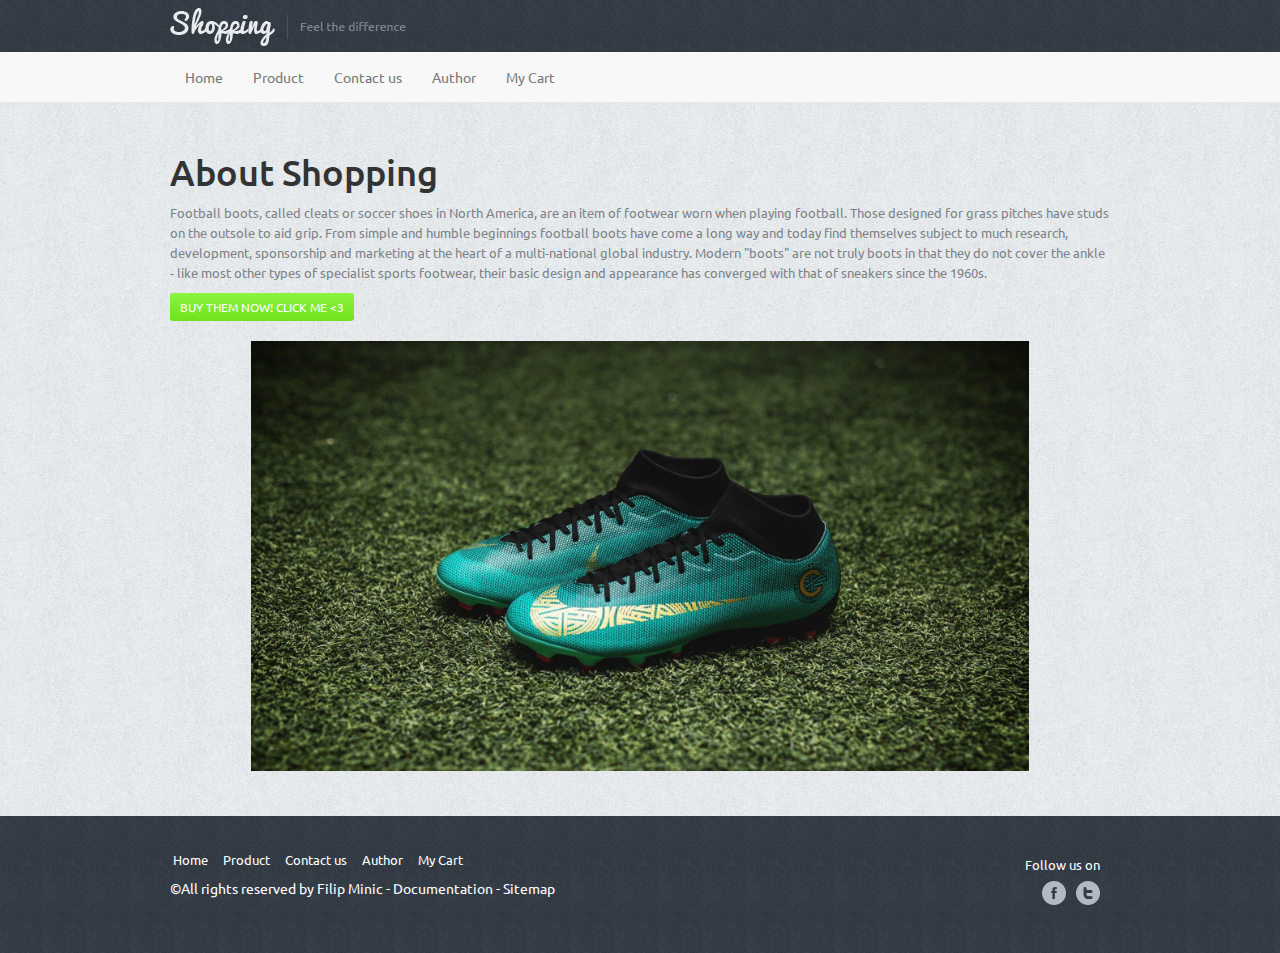
<file: index.html>
<!DOCTYPE html>
<html lang="en">
  
<head>
    <meta charset="utf-8">
		<meta name="viewport" content="width=device-width, initial-scale=1">
		<!--       _
       .__(.)< (MEOW)
        \___)   
 ~~~~~~~~~~~~~~~~~~-->
    <title>Shopping | Feel the difference</title>
		<meta http-equiv="X-UA-Compatible" content="IE=edge">
    <meta name="keywords" content="football, shop, shopping, game, league, boots, football boots, ball, play, enjoy, training, sport, health, fitness, fit"/>
    <meta name="description" content="This site is about shopping foorball boots."/>
		<meta name="author" content="Filip Minic" />
		<link rel="shortcut icon" href="images/fav.png">

    <!-- Fonts -->
	<link href='http://fonts.googleapis.com/css?family=Ubuntu:400,400italic,700' rel='stylesheet' type='text/css'>
	<link href='http://fonts.googleapis.com/css?family=Pacifico' rel='stylesheet' type='text/css'>
	<link rel="stylesheet" href="https://use.fontawesome.com/releases/v5.7.2/css/all.css" integrity="sha384-fnmOCqbTlWIlj8LyTjo7mOUStjsKC4pOpQbqyi7RrhN7udi9RwhKkMHpvLbHG9Sr" crossorigin="anonymous">
	<!-- Bootstrap -->
    <link href="bootstrap/css/bootstrap.min.css" rel="stylesheet">
	
	<!-- Main Style -->
	<link rel="stylesheet" href="style.css" />
	
	
	
  </head>
  <body>
  <div id="wrapper">
	<div class="header"><!--Header -->
		<div class="container">
			<div class="row">
				<div class="col-xs-6 col-md-4 main-logo">
					<a href="index.html"><img src="images/logo.png" alt="logo" class="logo img-responsive" /></a>
				</div>	
			</div>
		</div>
	</div><!--Header -->
	<div class="main-nav"><!--end main-nav -->
		<div class="navbar navbar-default navbar-static-top">
			<div class="container">
				<div class="row">
					<div class="col-md-10">
						<div class="navbar-header">
							<button type="button" class="navbar-toggle" data-toggle="collapse" data-target=".navbar-collapse">
									<span class="icon-bar"></span>
									<span class="icon-bar"></span>
									<span class="icon-bar"></span>
								<ul id="navBurger">
								</ul>
							</button>
						</div>
						<div class="navbar-collapse collapse">
							<ul class="nav navbar-nav" id="navHeader">
							</ul>
						</div>
					</div>
				</div>
			</div>
		</div>
	</div><!--end main-nav -->

	<div class="container">
		<ul class="small-menu"><!--small-nav -->
		
		</ul><!--small-nav -->
		<div class="clearfix"></div>
		<div class="lines"></div>
		
		
		
	</div>
	
	
	
	<div class="container">
		<div class="row">
			<div class="col-md-12"><!--Main content-->
				<div class="title-bg">
					<div class="title"><h1>About Shopping</h1></div>
				</div>
				<p class="ct">
						Football boots, called cleats or soccer shoes in North America, are an item of footwear worn when playing football. Those designed for grass pitches have studs on the outsole to aid grip. From simple and humble beginnings football boots have come a long way and today find themselves subject to much research, development, sponsorship and marketing at the heart of a multi-national global industry. Modern "boots" are not truly boots in that they do not cover the ankle - like most other types of specialist sports footwear, their basic design and appearance has converged with that of sneakers since the 1960s.
				</p>
				
				<a href="category.html" class="btn btn-default btn-red btn-sm">BUY THEM NOW! CLICK ME <3</a>
				
				
				<div class="row prdct" ><!--Products-->
					<div class="col-md-1"></div>
					<div class="col-md-10" id="velicina">
							<div id="slider">
									<ul id="images"></ul>

						 </div>
					</div>
					<div class="col-md-1"></div>
				</div><!--Products-->
				<div class="spacer"></div>
			</div><!--Main content-->
			
			
		</div>
	</div>
	
	
	<div class="footer"><!--footer-->
		<div class="container">
			<div class="row">
				<div class="col-md-9">
					<ul class="footermenu" id="navFooter"><!--footer nav-->
						
					</ul><!--footer nav-->
					<div class="f-credit">&copy;All rights reserved by <a href="page-sidebar.html">Filip Minic</a> - <a href="dokumentacija.pdf">Documentation</a> - <a href="sitemap.xml">Sitemap</div>
					
				</div>
				<div class="col-md-3"><!--footer Share-->
					<div class="followon">Follow us on</div>
					<div class="fsoc">
							<a href="https://www.facebook.com/filip.minic.98" class="contactme ffacebook" target="_blank"></a>
							<a href="https://twitter.com/flippy_fm" class="contactme ftwitter" target="_blank"></a>
						<div class="clearfix"></div>
					</div>
					<div class="clearfix"></div>
				</div><!--footer Share-->
			</div>
		</div>
	</div><!--footer-->
	<div id="scrollTop"><i class="fa fa-angle-double-up"></i></div>
	<script type="text/javascript" src="js/jquery.min.js"></script>
	<script type="text/javascript" src="js/main.js"></script>

	</div>
  </body>

</html>
</file>
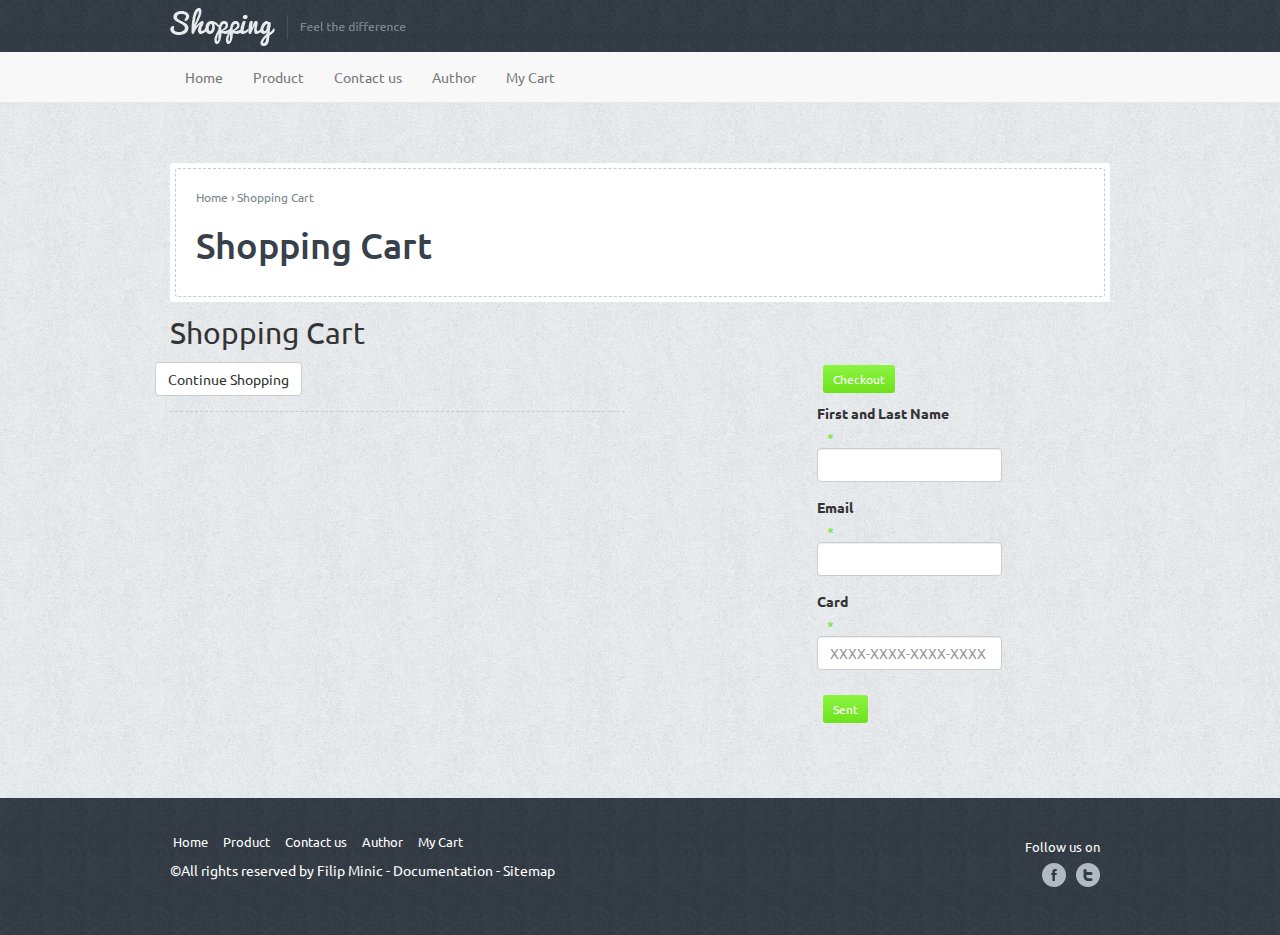
<file: cart.html>
<!DOCTYPE html>
<html lang="en">
  

<head>
    <meta charset="utf-8">
    <meta name="viewport" content="width=device-width, initial-scale=1">
<!--       _
       .__(.)< (MEOW)
        \___)   
 ~~~~~~~~~~~~~~~~~~-->
    <title>Shopping | Cart</title>
		<meta http-equiv="X-UA-Compatible" content="IE=edge">
    <meta name="keywords" content="football, shop, shopping, game, league, boots, football boots, ball, play, enjoy, training, sport, health, fitness, fit"/>
    <meta name="description" content="This site is about shopping foorball boots."/>
    <meta name="author" content="Filip Minic" />
		<link rel="shortcut icon" href="images/fav.png">
	
    <!-- Fonts -->
	<link href='http://fonts.googleapis.com/css?family=Ubuntu:400,400italic,700' rel='stylesheet' type='text/css'>
	<link href='http://fonts.googleapis.com/css?family=Pacifico' rel='stylesheet' type='text/css'>
	<link rel="stylesheet" href="https://use.fontawesome.com/releases/v5.7.2/css/all.css" integrity="sha384-fnmOCqbTlWIlj8LyTjo7mOUStjsKC4pOpQbqyi7RrhN7udi9RwhKkMHpvLbHG9Sr" crossorigin="anonymous">
	<!-- Bootstrap -->
    <link href="bootstrap/css/bootstrap.min.css" rel="stylesheet">
	<!-- Main Style -->
	<link rel="stylesheet" type="text/css" href="style.css" />
   
  </head>
  <body>
	<div id="wrapper">
		<div class="header"><!--Header -->
			<div class="container">
				<div class="row">
					<div class="col-xs-6 col-md-4 main-logo">
						<a href="index.html"><img src="images/logo.png" alt="logo" class="logo img-responsive" /></a>
					</div>	
				</div>
			</div>
		</div><!--Header -->
		<div class="main-nav"><!--end main-nav -->
			<div class="navbar navbar-default navbar-static-top">
				<div class="container">
					<div class="row">
						<div class="col-md-10">
							<div class="navbar-header">
								<button type="button" class="navbar-toggle" data-toggle="collapse" data-target=".navbar-collapse">
										<span class="icon-bar"></span>
										<span class="icon-bar"></span>
										<span class="icon-bar"></span>
										<ul id="navBurger">
										</ul>
								</button>
							</div>
							<div class="navbar-collapse collapse">
								<ul class="nav navbar-nav" id="navHeader">
								</ul>
							</div>
						</div>
					</div>
				</div>
			</div>
		</div><!--end main-nav -->
		

	<div class="container">
		<ul class="small-menu"><!--small-nav -->
		</ul><!--small-nav -->
		<div class="clearfix"></div>
		<div class="lines"></div>
	</div>
	
	<div class="container">
		<div class="row">
			<div class="col-md-12">
				<div class="page-title-wrap">
					<div class="page-title-inner">
					<div class="row">
						<div class="col-md-4">
							<div class="bread"><a href="index.html">Home</a> &rsaquo; Shopping Cart</div>
							<div class="bigtitle"><h1>Shopping Cart</h1></div>
						</div>
						<div class="col-md-3 col-md-offset-5">
						
						</div>
					</div>
					</div>
				</div>
			</div>
		</div>
		<div class="title-bg">
			<div class="title">Shopping Cart</div>
		</div>
		
		<div class="table-responsive" id="content">
		</div>
		<div class="row">
			<div class="col-md-6">
				<form class="form-horizontal coupon" role="form">
					<div class="form-group">
						<label for="coupon" class="col-sm-3 control-label">
							<a href="category.html" class="btn btn-default btn-yellow">Continue Shopping</a>
						</label>
						<div class="col-sm-7">
							
							
						</div>
						<div class="col-sm-2">
							
						</div>
					</div>
				</form>
				
			</div>
			<div class="col-md-4 col-md-offset-2">
			<div class="subtotal-wrap">
				<div class="btn btn-default btn-red btn-sm" id="more">Checkout</div>
				
				<div class="clearfix"></div>
				
				<div id="bonus">
						<form role="form">
							<div class="form-group">
								<label for="name">First and Last Name</label><br><span id="errorFL">*</span>
								<input type="text" class="form-control" id="tbnameFL" placeholder="" >
							</div>
							<div class="form-group">
								<label for="email">Email</label><br><span id="errorEmail">*</span>
								<input type="text" class="form-control" id="tbemail" placeholder="" >
							</div>
							<div class="form-group">
								<label for="card">Card</label><br><span id="errorCard">*</span>
								<input type="text" class="form-control" id="tbcard" placeholder="XXXX-XXXX-XXXX-XXXX" >
							</div>
							<input type="button" value="Sent" class="btn btn-default btn-red btn-sm" id="btnPoruka"/><br>
							<b><span id="uspeh"></span></b>
						</form>
				</div>
			</div>
			
			<div class="clearfix"></div>
			</div>
		</div>
		<div class="spacer"></div>
	</div>
	
	
	<div class="footer"><!--footer-->
		<div class="container">
			<div class="row">
				<div class="col-md-9">
					<ul class="footermenu" id="navFooter"><!--footer nav-->
						
					</ul><!--footer nav-->
					<div class="f-credit">&copy;All rights reserved by <a href="page-sidebar.html">Filip Minic</a> - <a href="dokumentacija.pdf">Documentation</a> - <a href="sitemap.xml">Sitemap</div>
					<a href="#"><div class="payment visa"></div></a>
					<a href="#"><div class="payment paypal"></div></a>
					<a href="#"><div class="payment mc"></div></a>
					<a href="#"><div class="payment nh"></div></a>
				</div>
				<div class="col-md-3"><!--footer Share-->
					<div class="followon">Follow us on</div>
					<div class="fsoc">
							<a href="https://www.facebook.com/filip.minic.98" class="contactme ffacebook" target="_blank"></a>
							<a href="https://twitter.com/flippy_fm" class="contactme ftwitter" target="_blank"></a>
						<div class="clearfix"></div>
					</div>
					<div class="clearfix"></div>
				</div><!--footer Share-->
			</div>
		</div>
	</div><!--footer-->
	<div id="scrollTop"><i class="fa fa-angle-double-up"></i></div>
	<script type="text/javascript" src="js/jquery.min.js"></script>
	<script type="text/javascript" src="js/main.js"></script>

	</div>
  </body>

</html>
</file>
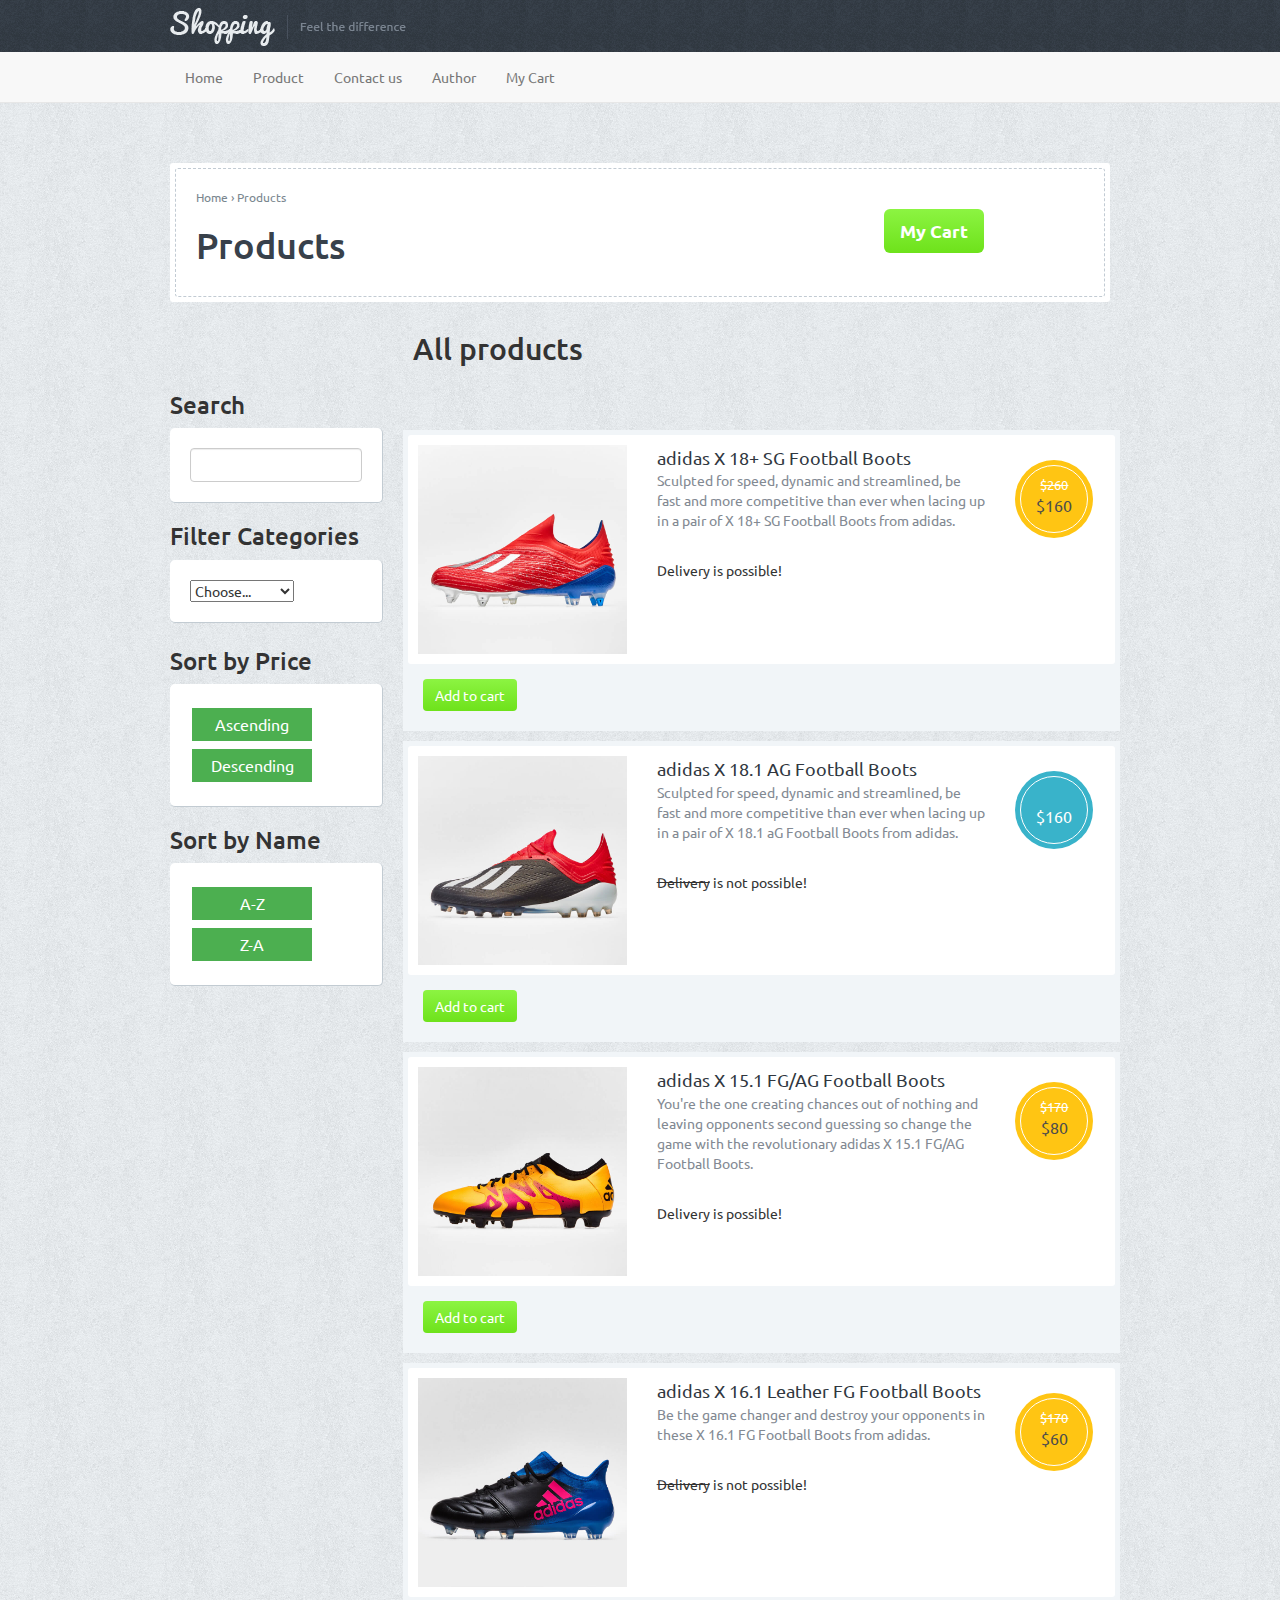
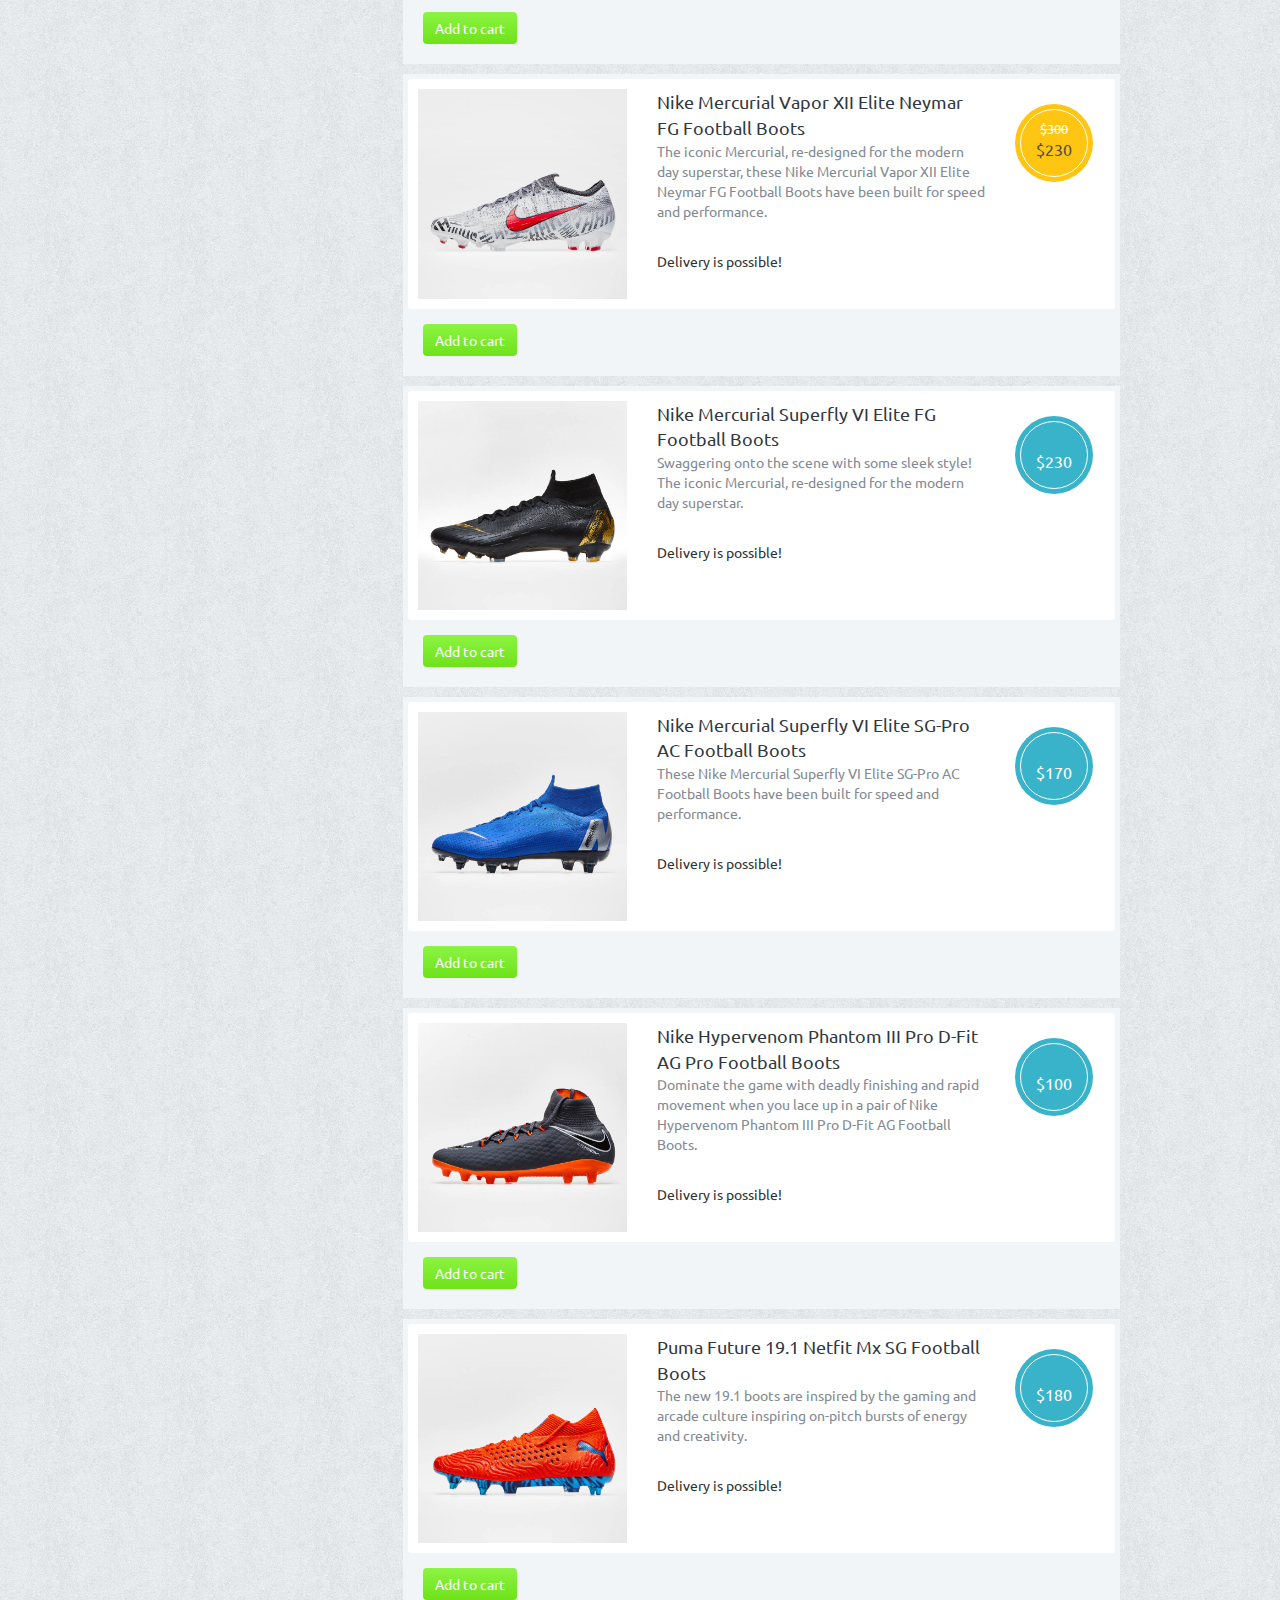
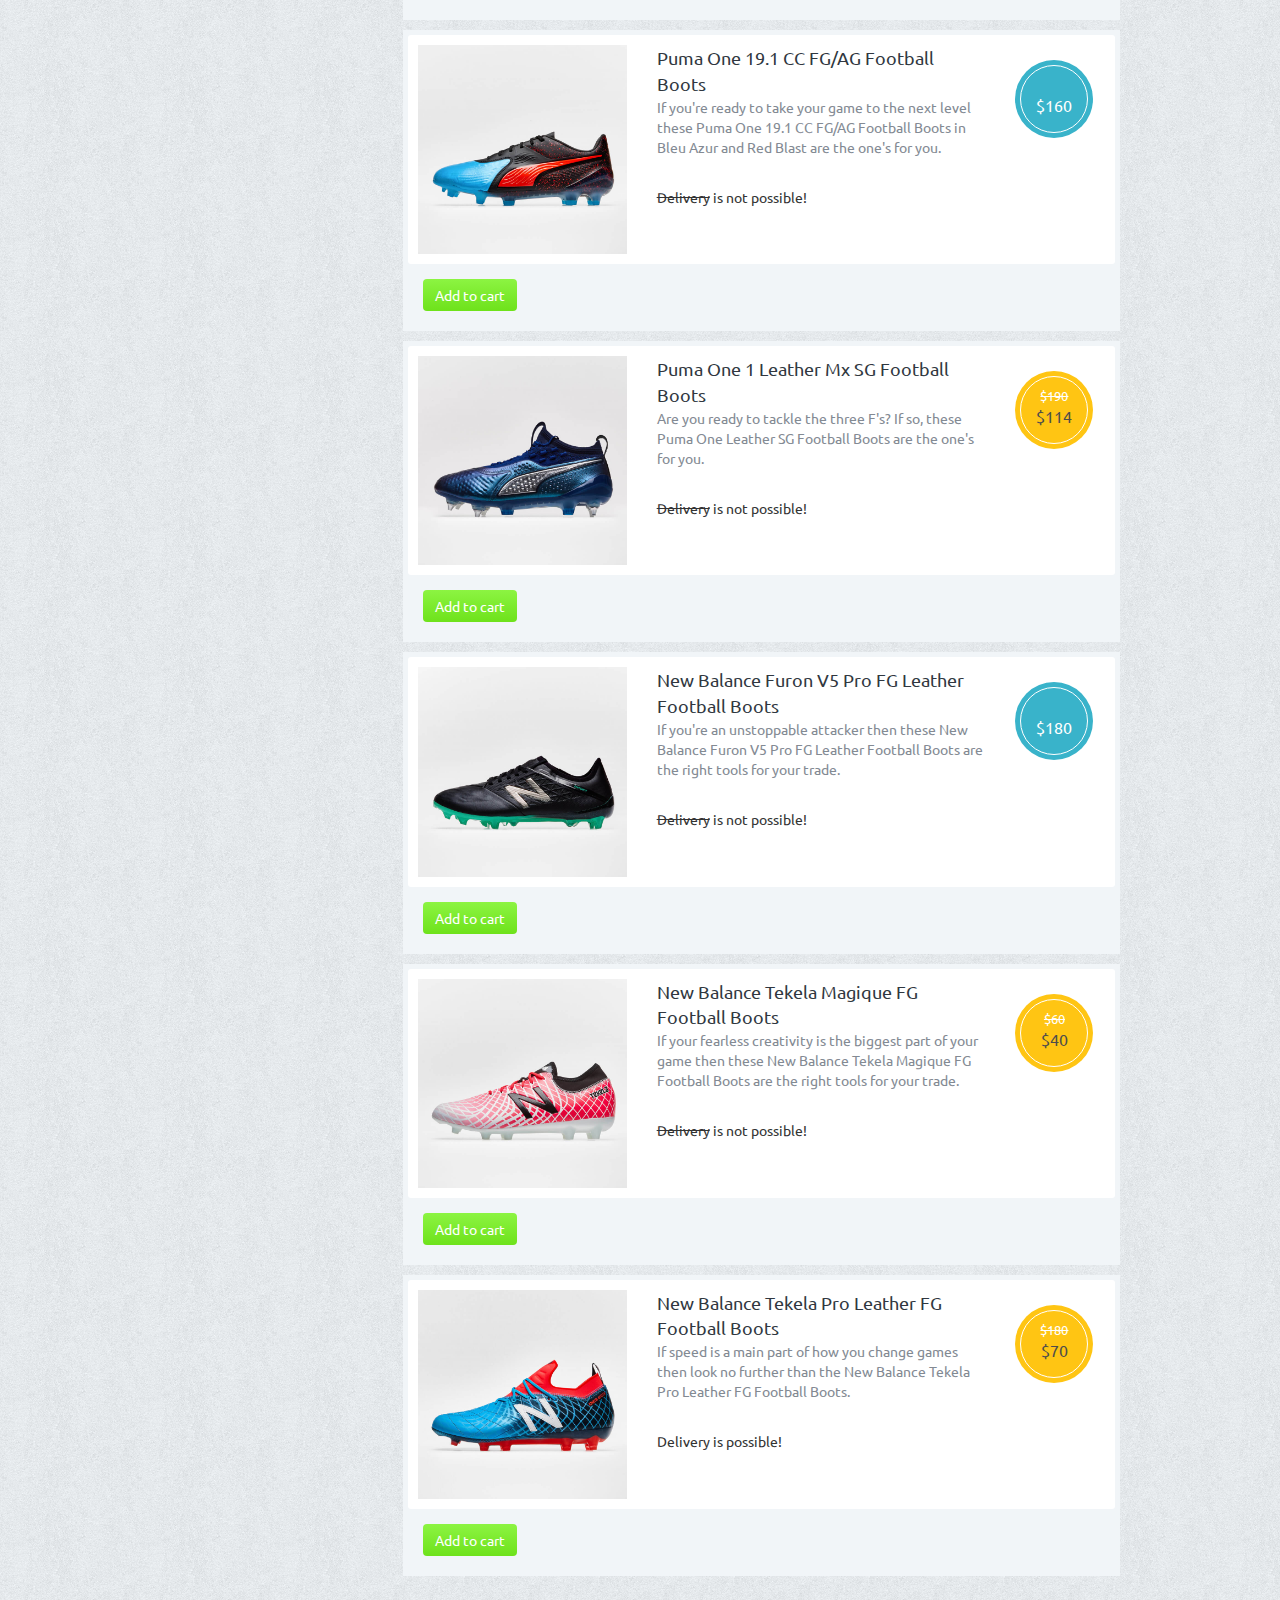
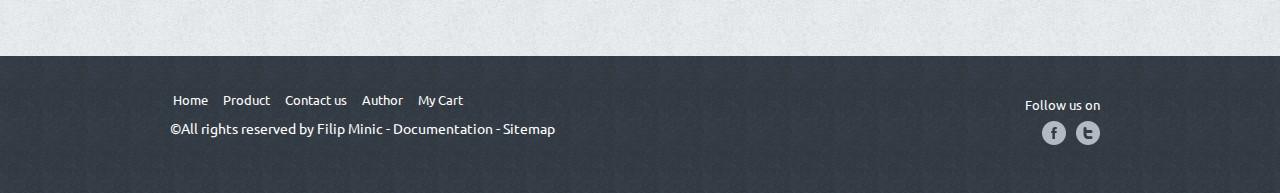
<file: category.html>
<!DOCTYPE html>
<html lang="en">
  

<head>
    <meta charset="utf-8">
    <meta name="viewport" content="width=device-width, initial-scale=1">
	<!--       _
       .__(.)< (MEOW)
        \___)   
 ~~~~~~~~~~~~~~~~~~-->
    <title>Shopping | Products</title>
		<meta http-equiv="X-UA-Compatible" content="IE=edge">
    <meta name="keywords" content="football, shop, shopping, game, league, boots, football boots, ball, play, enjoy, training, sport, health, fitness, fit"/>
    <meta name="description" content="This site is about shopping foorball boots."/>
    <meta name="author" content="Filip Minic" />
		<link rel="shortcut icon" href="images/fav.png">
	
    <!-- Fonts -->
	<link href='http://fonts.googleapis.com/css?family=Ubuntu:400,400italic,700' rel='stylesheet' type='text/css'>
	<link href='http://fonts.googleapis.com/css?family=Pacifico' rel='stylesheet' type='text/css'>
	<link rel="stylesheet" href="https://use.fontawesome.com/releases/v5.7.2/css/all.css" integrity="sha384-fnmOCqbTlWIlj8LyTjo7mOUStjsKC4pOpQbqyi7RrhN7udi9RwhKkMHpvLbHG9Sr" crossorigin="anonymous">
	<!-- Bootstrap -->
    <link href="bootstrap/css/bootstrap.min.css" rel="stylesheet">
	<!-- Main Style -->
	<link rel="stylesheet" type="text/css" href="style.css" />

	
	

   
  </head>
  <body>
	<div id="wrapper">
		<div class="header"><!--Header -->
			<div class="container">
				<div class="row">
					<div class="col-xs-6 col-md-4 main-logo">
						<a href="index.html"><img src="images/logo.png" alt="logo" class="logo img-responsive" /></a>
					</div>	
				</div>
			</div>
		</div><!--Header -->
		<div class="main-nav"><!--end main-nav -->
			<div class="navbar navbar-default navbar-static-top">
				<div class="container">
					<div class="row">
						<div class="col-md-10">
							<div class="navbar-header">
								<button type="button" class="navbar-toggle" data-toggle="collapse" data-target=".navbar-collapse">
										<span class="icon-bar"></span>
										<span class="icon-bar"></span>
										<span class="icon-bar"></span>
									<ul id="navBurger">
									</ul>
								</button>
							</div>
							<div class="navbar-collapse collapse">
								<ul class="nav navbar-nav" id="navHeader">
								</ul>
							</div>
						</div>
					</div>
				</div>
			</div>
		</div><!--end main-nav -->
	
		<div class="container">
			<ul class="small-menu"><!--small-nav -->
				
			</ul><!--small-nav -->
			<div class="clearfix"></div>
			<div class="lines"></div>	
		</div>
	
	<div class="container">
		<div class="row">
			<div class="col-md-12">
				<div class="page-title-wrap">
					<div class="page-title-inner">
					<div class="row">
						<div class="col-md-4">
							<div class="bread"><a href="index.html">Home</a> &rsaquo; Products</div>
							<div class="bigtitle"><h1>Products</h1></div>
						</div>
						<div class="col-md-3 col-md-offset-5">
							<a href="cart.html"><button class="btn btn-default btn-red btn-lg">My Cart</button></a>
						</div>
					</div>
					</div>
				</div>
			</div>
		</div>
		<div class="row">
			<div class="col-md-3 prdct2"><!--sidebar-->
				<div class="title-bg">
					<div class="title"><h3>Search <i class="fa fa-search" aria-hidden="true"></i></h3></div>
				</div>
				<div class="best-seller">
					<input type="text" class="form-control" id="search"/>
				</div>
				<div class="title-bg">
					<div class="title"><h3>Filter Categories</h3></div>
				</div>
				
				<div class="categorybox" id="catFilter">
					
				</div>
				
				<div class="ads">
					<!-- <a href="product.html"><img src="images/ads.png" class="img-responsive" alt="" /></a> -->
				</div>
				
				<div class="title-bg">
					<div class="title"><h3>Sort by Price</h3></div>
				</div>
				<div class="best-seller">
					<button class="sortbtn" id="sortAsc">Ascending</button>
					<button class="sortbtn" id="sortDesc">Descending</button>
				</div>
				<div class="title-bg">
					<div class="title"><h3>Sort by Name</h3></div>
				</div>
				<div class="best-seller">
					<button class="sortbtn" id="sortAZ">A-Z</button>
					<button class="sortbtn" id="sortZA">Z-A</button>
				</div>
				
			</div><!--sidebar-->
			<div class="col-md-9"><!--Main content-->
				<div class="title-bg">
					<div class="title"><h2>All products</h2></div>
					
				</div>
				<div class="row prdct"><!--Products-->
					<ul class="gridlist" id="ispisProizvoda">
						
					</ul>
				</div><!--Products-->

			</div>
			
		</div>
		<div class="spacer"></div>
	</div>
	
	<div class="footer"><!--footer-->
		<div class="container">
			<div class="row">
				<div class="col-md-9">
					<ul class="footermenu" id="navFooter"><!--footer nav-->
					
					</ul><!--footer nav-->
					<div class="f-credit">&copy;All rights reserved by <a href="page-sidebar.html">Filip Minic</a> - <a href="dokumentacija.pdf">Documentation</a> - <a href="sitemap.xml">Sitemap</div>
					<a href="#"><div class="payment visa"></div></a>
					<a href="#"><div class="payment paypal"></div></a>
					<a href="#"><div class="payment mc"></div></a>
					<a href="#"><div class="payment nh"></div></a>
				</div>
				<div class="col-md-3"><!--footer Share-->
					<div class="followon">Follow us on</div>
					<div class="fsoc">
							<a href="https://www.facebook.com/filip.minic.98" class="contactme ffacebook" target="_blank"></a>
							<a href="https://twitter.com/flippy_fm" class="contactme ftwitter" target="_blank"></a>
						<div class="clearfix"></div>
					</div>
					<div class="clearfix"></div>
				</div><!--footer Share-->
			</div>
		</div>
	</div><!--footer-->
  <div id="scrollTop"><i class="fa fa-angle-double-up"></i></div>
	<script type="text/javascript" src="js/jquery.min.js"></script>
	<script type="text/javascript" src="js/main.js"></script>
	
	</div>
  </body>

</html>
</file>
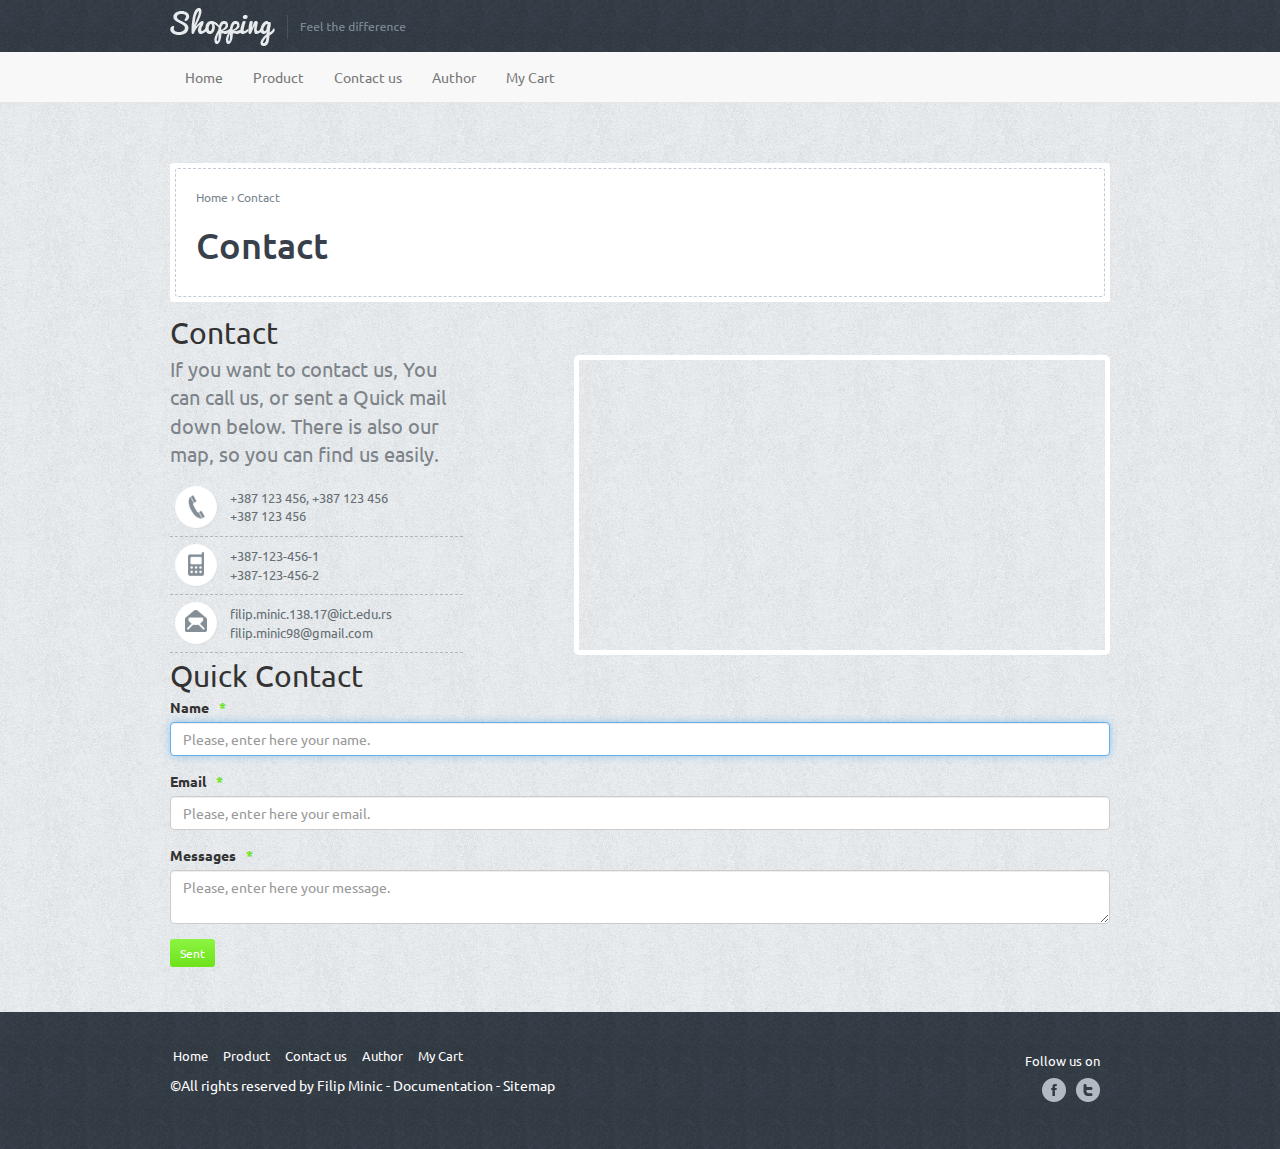
<file: contact.html>
<!DOCTYPE html>
<html lang="en">
  

<head>
    <meta charset="utf-8">
    <meta name="viewport" content="width=device-width, initial-scale=1">
	<!--       _
       .__(.)< (MEOW)
        \___)   
 ~~~~~~~~~~~~~~~~~~-->
    <title>Shopping | Contact</title>
		<meta http-equiv="X-UA-Compatible" content="IE=edge">
    <meta name="keywords" content="football, shop, shopping, game, league, boots, football boots, ball, play, enjoy, training, sport, health, fitness, fit"/>
    <meta name="description" content="This site is about shopping foorball boots."/>
    <meta name="author" content="Filip Minic" />
		<link rel="shortcut icon" href="images/fav.png">
	
    <!-- Fonts -->
	<link href='http://fonts.googleapis.com/css?family=Ubuntu:400,400italic,700' rel='stylesheet' type='text/css'>
	<link href='http://fonts.googleapis.com/css?family=Pacifico' rel='stylesheet' type='text/css'>
	<link rel="stylesheet" href="https://use.fontawesome.com/releases/v5.7.2/css/all.css" integrity="sha384-fnmOCqbTlWIlj8LyTjo7mOUStjsKC4pOpQbqyi7RrhN7udi9RwhKkMHpvLbHG9Sr" crossorigin="anonymous">
	<!-- Bootstrap -->
    <link href="bootstrap/css/bootstrap.min.css" rel="stylesheet">
	<!-- Main Style -->
	<link rel="stylesheet" type="text/css" href="style.css" />

	
  </head>
  <body>
	<div id="wrapper">
		<div class="header"><!--Header -->
			<div class="container">
				<div class="row">
					<div class="col-xs-6 col-md-4 main-logo">
						<a href="index.html"><img src="images/logo.png" alt="logo" class="logo img-responsive" /></a>
					</div>	
				</div>
			</div>
		</div><!--Header -->
		<div class="main-nav"><!--end main-nav -->
			<div class="navbar navbar-default navbar-static-top">
				<div class="container">
					<div class="row">
						<div class="col-md-10">
							<div class="navbar-header">
								<button type="button" class="navbar-toggle" data-toggle="collapse" data-target=".navbar-collapse">
										<span class="icon-bar"></span>
										<span class="icon-bar"></span>
										<span class="icon-bar"></span>
										<ul id="navBurger">
										</ul>
								</button>
							</div>
							<div class="navbar-collapse collapse">
								<ul class="nav navbar-nav" id="navHeader">
								</ul>
							</div>
						</div>
					</div>
				</div>
			</div>
		</div><!--end main-nav -->
	
		<div class="container">
			<ul class="small-menu"><!--small-nav -->
			
			</ul><!--small-nav -->
			<div class="clearfix"></div>
			<div class="lines"></div>
			
			
			
		</div>
	<div class="container">
		<div class="row">
			<div class="col-md-12">
				<div class="page-title-wrap">
					<div class="page-title-inner">
					<div class="row">
						<div class="col-md-4">
							<div class="bread"><a href="index.html">Home</a> &rsaquo; Contact</div>
							<div class="bigtitle"><h1>Contact</h1></div>
						</div>
						<div class="col-md-3 col-md-offset-5">
							
						</div>
					</div>
					</div>
				</div>
			</div>
		</div>
		<div class="title-bg">
			<div class="title">Contact</div>
		</div>
		<div class="row">
			<div class="col-md-4">
				<p class="page-content">
					If you want to contact us, You can call us, or sent a Quick mail down below. There is also our map, so you can find us easily.
				</p>
				<ul class="contact-widget">
					<li class="fphone">+387 123 456, +387 123 456 <br /> +387 123 456</li>
					<li class="fmobile">+387-123-456-1<br />+387-123-456-2</li>
					<li class="fmail lastone">filip.minic.138.17@ict.edu.rs<br />filip.minic98@gmail.com</li>
				</ul>
			</div>
			<div class="col-md-7 col-md-offset-1">
				<div class="loc">
					<div id="map_canvas">
							<iframe src="https://www.google.com/maps/embed?pb=!1m14!1m8!1m3!1d11321.362536257357!2d20.48388!3d44.8146247!3m2!1i1024!2i768!4f13.1!3m3!1m2!1s0x0%3A0xc17ed71f59ac4725!2sICT+College+of+Vocational+Studies!5e0!3m2!1sen!2srs!4v1551658972558" width="100%" height="290px" frameborder="0" style="border:0" allowfullscreen></iframe>
					</div>
				</div>
			</div>
		</div>
		
		<div class="title-bg">
			<div class="title">Quick Contact</div>
		</div>
		<div class="bonusi">
			<form role="form">
				<div class="form-group">
					<label for="name">Name<span id="errorName">*</span></label>
					<input type="text" class="form-control" id="tbname" placeholder="Please, enter here your name." >
				</div>
				<div class="form-group">
					<label for="email">Email<span id="errorEmail">*</span></label>
					<input type="text" class="form-control" id="tbemail" placeholder="Please, enter here your email." >
				</div>
				<div class="form-group">
					<label for="text">Messages<span id="errorText">*</span></label>
					<textarea class="form-control" id="tbtext" placeholder="Please, enter here your message." ></textarea>
				</div>
				<input type="button" value="Sent" class="btn btn-default btn-red btn-sm" id="btnPoruka"/>
				<b><span id="uspeh"></span></b>
			</form>
		</div>
		<div class="spacer"></div>
		
	</div>
	
	<div class="footer"><!--footer-->
		<div class="container">
			<div class="row">
				<div class="col-md-9">
					<ul class="footermenu" id="navFooter"><!--footer nav-->
						
					</ul><!--footer nav-->
					<div class="f-credit">&copy;All rights reserved by <a href="page-sidebar.html">Filip Minic</a> - <a href="dokumentacija.pdf">Documentation</a> - <a href="sitemap.xml">Sitemap</div>
					<a href="#"><div class="payment visa"></div></a>
					<a href="#"><div class="payment paypal"></div></a>
					<a href="#"><div class="payment mc"></div></a>
					<a href="#"><div class="payment nh"></div></a>
				</div>
				<div class="col-md-3"><!--footer Share-->
					<div class="followon">Follow us on</div>
					<div class="fsoc">
							<a href="https://www.facebook.com/filip.minic.98" class="contactme ffacebook" target="_blank"></a>
							<a href="https://twitter.com/flippy_fm" class="contactme ftwitter" target="_blank"></a>
						<div class="clearfix"></div>
					</div>
					<div class="clearfix"></div>
				</div><!--footer Share-->
			</div>
		</div>
	</div><!--footer-->
	<div id="scrollTop"><i class="fa fa-angle-double-up"></i></div>
	<script type="text/javascript" src="js/jquery.min.js"></script>
	<script type="text/javascript" src="js/main.js"></script>
    
	</div>
  </body>


</html>
</file>
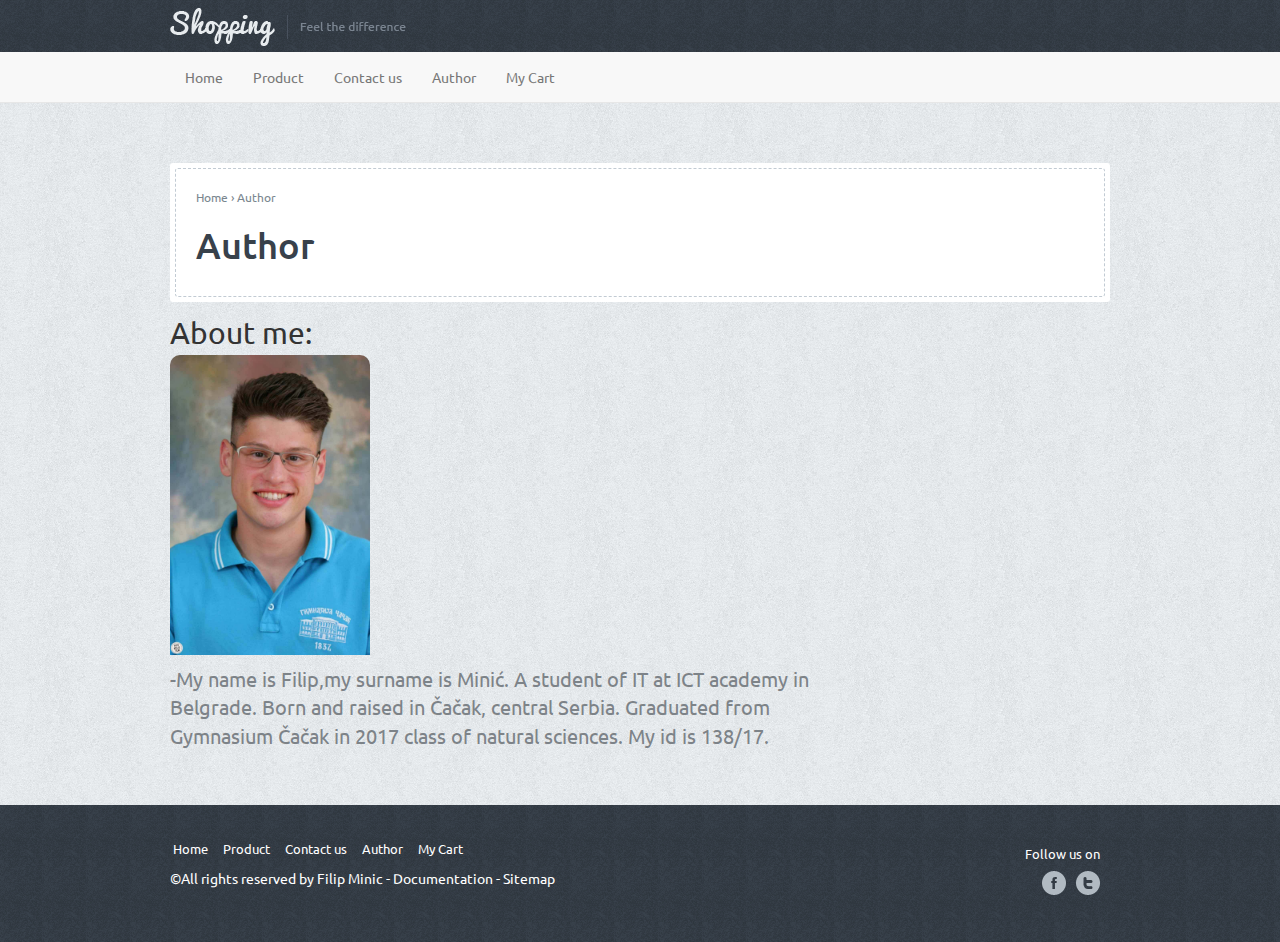
<file: page-sidebar.html>
<!DOCTYPE html>
<html lang="en">
  

<head>
    <meta charset="utf-8">
    <meta name="viewport" content="width=device-width, initial-scale=1">
	<!--       _
       .__(.)< (MEOW)
        \___)   
 ~~~~~~~~~~~~~~~~~~-->
    <title>Shopping | Author</title>
		<meta http-equiv="X-UA-Compatible" content="IE=edge">
    <meta name="keywords" content="football, shop, shopping, game, league, boots, football boots, ball, play, enjoy, training, sport, health, fitness, fit"/>
    <meta name="description" content="This site is about shopping foorball boots."/>
    <meta name="author" content="Filip Minic" />
		<link rel="shortcut icon" href="images/fav.png">
	
    <!-- Fonts -->
	<link href='http://fonts.googleapis.com/css?family=Ubuntu:400,400italic,700' rel='stylesheet' type='text/css'>
	<link href='http://fonts.googleapis.com/css?family=Pacifico' rel='stylesheet' type='text/css'>
	<link rel="stylesheet" href="https://use.fontawesome.com/releases/v5.7.2/css/all.css" integrity="sha384-fnmOCqbTlWIlj8LyTjo7mOUStjsKC4pOpQbqyi7RrhN7udi9RwhKkMHpvLbHG9Sr" crossorigin="anonymous">
	<!-- Bootstrap -->
    <link href="bootstrap/css/bootstrap.min.css" rel="stylesheet">
	<!-- Main Style -->
	<link rel="stylesheet" type="text/css" href="style.css" />

  </head>
  <body>
	<div id="wrapper">
		<div class="header"><!--Header -->
			<div class="container">
				<div class="row">
					<div class="col-xs-6 col-md-4 main-logo">
						<a href="index.html"><img src="images/logo.png" alt="logo" class="logo img-responsive" /></a>
					</div>	
				</div>
			</div>
		</div><!--Header -->
		<div class="main-nav"><!--end main-nav -->
			<div class="navbar navbar-default navbar-static-top">
				<div class="container">
					<div class="row">
						<div class="col-md-10">
							<div class="navbar-header">
								<button type="button" class="navbar-toggle" data-toggle="collapse" data-target=".navbar-collapse">
										<span class="icon-bar"></span>
										<span class="icon-bar"></span>
										<span class="icon-bar"></span>
									<ul>
									<ul id="navBurger">
								</button>
							</div>
							<div class="navbar-collapse collapse">
								<ul class="nav navbar-nav" id="navHeader">
								</ul>
							</div>
						</div>
					</div>
				</div>
			</div>
		</div><!--end main-nav -->
	
		<div class="container">
			<ul class="small-menu"><!--small-nav -->
			
			</ul><!--small-nav -->
			<div class="clearfix"></div>
			<div class="lines"></div>
			
			
			
		</div>
	
	<div class="container">
		<div class="row">
			<div class="col-md-12">
				<div class="page-title-wrap">
					<div class="page-title-inner">
					<div class="row">
						<div class="col-md-4">
							<div class="bread"><a href="index.html">Home</a> &rsaquo; Author</div>
							<div class="bigtitle"><h1>Author</h1></div>
						</div>
						<div class="col-md-3 col-md-offset-5">
							    
						</div>
					</div>
					</div>
				</div>
			</div>
		</div>
		<div class="row">
			<div class="col-md-9"><!--Main content-->
				<div class="title-bg">
					<div class="title">About me:</div>
				</div>
				<div class="page-content">
					<img src="images/autor1.jpg" alt="autor"/>
					<p>
						-My name is Filip,my surname is Minić.
                        A student of IT at ICT academy in Belgrade.
                         Born and raised in Čačak, central Serbia. Graduated from
                         Gymnasium Čačak in 2017 class of natural sciences. My id is 138/17.
					</p>
					
				</div>
			</div>
			<div class="col-md-3"><!--sidebar-->
				
				
			</div><!--sidebar-->
		</div>
		<div class="spacer"></div>
	</div>
	
	<div class="footer"><!--footer-->
		<div class="container">
			<div class="row">
				<div class="col-md-9">
					<ul class="footermenu" id="navFooter"></ul><!--footer nav-->
						
					</ul><!--footer nav-->
					<div class="f-credit">&copy;All rights reserved by <a href="page-sidebar.html">Filip Minic</a> - <a href="dokumentacija.pdf">Documentation</a> - <a href="sitemap.xml">Sitemap</div>
					<a href="#"><div class="payment visa"></div></a>
					<a href="#"><div class="payment paypal"></div></a>
					<a href="#"><div class="payment mc"></div></a>
					<a href="#"><div class="payment nh"></div></a>
				</div>
				<div class="col-md-3"><!--footer Share-->
					<div class="followon">Follow us on</div>
					<div class="fsoc">
							<a href="https://www.facebook.com/filip.minic.98" class="contactme ffacebook" target="_blank"></a>
							<a href="https://twitter.com/flippy_fm" class="contactme ftwitter" target="_blank"></a>
						<div class="clearfix"></div>
					</div>
					<div class="clearfix"></div>
				</div><!--footer Share-->
			</div>
		</div>
	</div><!--footer-->
	<div id="scrollTop"><i class="fa fa-angle-double-up"></i></div>
	<script type="text/javascript" src="js/jquery.min.js"></script>
	<script type="text/javascript" src="js/main.js"></script>

	</div>
  </body>

</html>
</file>
<file: style.css>
/**---------------Main Body & Container Set------------------------------------------**/
html,body {
	background:url(images/bodybg.png) repeat;
	font-family:'Ubuntu', railway, arial, sans-serif;
	margin:0;
	padding:0;
	font-size:14px;
}
#wrapper{
	padding:0;
	margin:0;
	overflow:hidden;
	width:100%;
	height:auto;
}
/*class from bootstrap*/
.container{
	max-width:980px;
	padding:0 20px;
}
.spacer{
	height:45px;
	width:100%;
}

/**---------------Main Header Set------------------------------------------**/
.header, .footer {
	background:url(images/header-bg.png);
	width:100%;
}
.logo{
	padding:2px 0 0 0;
}

.contactme{
	color: white;
	z-index: 1;
}

/**---------------Menu/Nav set------------------------------------------**/
#scrollTop
{
	background: url(images/header-bg.png);
	position:fixed;
	bottom:0px;
	right:0px;
	padding:15px;
	display:none;
}
#scrollTop i{
	color: #fff;
	font-size: 30px;
}
.main-slide{
	display:block;
	width:100%;
	height:100%;
	margin-top:20px;
}
.bar{
	height:6px;
	width:100%;
	background:#c8d0d6;
	border-top:1px solid #b8c1c9;
	border-bottom:1px solid #ffffff;
	margin-top:20px;
}

.navbar-default .navbar-collapse, .navbar-default .navbar-form{
	background:none !important;
}
.navbar-collapase .collapse-in{
	border-top:none;
	background:#ffffff;
}
.navbar-toggle{
	margin:4px 0 0 0;
	background:#ffffff;
	border-radius:0;
	width: 90px;
}
.navbar-toggle ul{
	list-style-type: none;
	margin: 0px;
	padding-inline-start: 0px;	
}
.navbar-toggle ul li a{
	text-decoration: none;
	color: #000;
}

.navbar-toggle li a:hover{
	color:#1796ae;
	text-decoration:none;
}
.icon-bar{
	margin: 0px auto;
}
/**-----------------------------Slajder Index-----------------------------------**/
#slider {
	position: relative;
	overflow: hidden;
	margin: 20px auto 0 auto;
}

#slider ul {
	position: relative;
	margin: 0;
	padding: 0;
	height: 430px;
	list-style: none;
}

#slider ul li {
	position: relative;
	display: block;
	margin: 0;
	padding: 0;
	width: 100%;
	height: auto;
	background: #ccc;
	text-align: center;
	line-height: 300px;
}

.slider_image{
	width: 100%;
	height: auto;
}



/**---------------Content With Sidebar------------------------------------------**/


.navbar-toggle:hover{
	background-color: #f5f5f5 !important;
}


.title-nav{
	right:0;
	font-size:15px;
	font-weight:normal;
	top:-15px;
	padding:5px 17px;
	background:#ffffff !important;
	border-radius:5px;
	box-shadow:1px 1px 0px rgba(0,0,0, .2);
	-moz-box-shadow:1px 1px 0px rgba(0,0,0, .2);
	-webkit-box-shadow:1px 1px 0px rgba(0,0,0, .2);
	-o-box-shadow:1px 1px 0px rgba(0,0,0, .2);
}
.title-nav a{
	color:#6b6c6f;
	font-size:13px;
}
.title-nav a:hover{
	text-decoration:none;
	color:#1796AE;
}
.title-nav a:first-child{
	margin-right:10px;
}
.title-nav i{
	color:#6b6c6f;
	font-size:14px;
	margin-right:5px;
	color:#a9a9a9;
}
.ct {
	font-size:13px;
	color:#7d8388;
	line-height:20px;
}
.productwrap{
	background:#e7ebf0;
	width:100%;
	padding:7px 7px 15px 7px;
	border-radius:3px;
	box-shadow:1px 1px 2px rgba(0,0,0, .2);
	margin:10px 0;
}
.pr-img{
	position:relative;
}
.smalltitle {
	color:#303740;
	text-decoration:none;
	font-size:14px;
    display: block;
    width: 150px;
	margin-left:6px;
	margin-top:5px;
}	
.smalltitle a {
	color:#303740;
	text-decoration:none;
}
.smalldesc {
	font-size:12px;
	color:#707780;
	margin-left:6px;
}
.pricetag {
	display:block;
	background:#d2d9df;
	width:68px;
	height:68px;
    right: 1%;
    top: 83%;
    position: absolute;
	border-radius:100%;
	padding:5px;
}
.pricetag .inner {
	background:#d2d9df;
	width:100%;
	height:100%;
    border:1px solid #ffffff;
	border-radius:100%;
	line-height:68px;
	color:#FFF;
	text-align:center;
	font-size:16px;
}
.blue{
	background:#39b3ca !important;
}
.blue .inner{
	background:#39b3ca !important;
	color:#ffffff;
	border:1px solid #ffffff !important;
}
.on-sale {
	background:#ffc513 !important;
}
.on-sale .inner  {
	background:#ffc513 !important;
	color:#4D4C4C !important;
	border:1px solid #ffffff !important;	
}
.oldprice {
	color: #FFFFFF;
    display: block;
    font-size: 13px;
    height: 20px;
    margin-bottom:0px;
    margin-top: -15px;
    text-align: center;
    text-decoration: line-through;
}
.gridlist{
	padding:5px;
	list-style:none;
	margin:40px 0 20px 0;
	border-radius:3px;
}
.gridlist li{
	margin:10px 0;
}
.gridlist-inner{
	background:#f1f5f8;
	margin-top:10px;
	margin-bottom:10px;
	padding:5px;
}
.white{
	background:#ffffff;
	padding:10px 10px;
	border-radius:3px;
}
.gridlisttitle{
    color: #303740;
    font-size: 18px;
	
}
.gridlisttitle span{
    color: #707780;
	font-size: 12px;
	margin-left: 15px;
	
}
.gridlist-desc{
	color: #838A93;
	font-size: 14px;
}

.gridlist-pricetag {
	background:#d2d9df;
	width:78px;
	height:78px;
    margin-left: 0px;
    margin-top: 15px;
    display: block;
	border-radius:100%;
	padding:5px;
}
.gridlist-pricetag .inner {
	background:#d2d9df;
	width:100%;
	height:100%;
    border:1px solid #ffffff;
	border-radius:100%;
	line-height:68px;
	color:#FFF;
	text-align:center;
	font-size:16px;
}
.gridlist-act{
	padding:15px;
}
.gridlist-act i{
	margin-right:13px;
	font-size:14px;
}
.gridlist-act span{
	margin-right:10px;
}
.gridlist-act a{
	color:#4d4c4c;
	font-size:12px;
}
.gridlist-act a:first-child{
	margin-right:30px;
}
.gridlist-act a:hover{
	text-decoration:none;
}

.page-content{
	font-size:20px;
	color:#7D8388;
}
.page-content img{
	width: 200px;
	border-radius: 10px;
	padding-bottom:10px; 
}
.title{
	font-size: 30px;
}
/**sidebar**/
.categorybox {
	background:#FFF;
	border-right:1px solid #c2cbd2;
	border-bottom:1px solid #c2cbd2;
	border-radius:5px;
	margin-top:5px;
	padding:20px;
}
.categorybox ul {
	list-style:none;
	margin:0;
	padding:0;
}
.categorybox ul li {
	border-bottom:1px dashed #c2cbd3;
	line-height:30px;
	text-indent:20px;
	padding-top:2px;
	padding-bottom:2px;
}
.categorybox ul li:last-child {
	border-bottom:none;
}
.categorybox ul li a {
	color:#495258;
	text-decoration:none;
}
.categorybox ul li a:hover {
	color:#39b3ca!important;
}

.categorybox ul ul li {
    clear: both;
    float: left;
	width:90%;
	margin-left:20px;
}
.categorybox ul ul li:last-child {
	border-bottom:1px dashed #c2cbd3;
}
.categorybox ul li {
	clear:both;
}
.categorybox ul ul li a {
	color:#909090;
}
.prdct2{
	padding-top: 60px;
}
/**Ads**/

.ads{
	width:100%;
	background:#62686d;
	height:auto;
	margin:25px 0;
	border-radius:5px;
}
.sortbtn{
	width: 120px;
	background-color: #4CAF50;
	border: none;
	color: white;
	padding: 5px;
	text-align: center;
	text-decoration: none;
	display: inline-block;
	font-size: 16px;
	margin: 4px 2px;
	cursor: pointer;
}
.best-seller {
	background:#FFF;
	border-right:1px solid #c2cbd2;
	border-bottom:1px solid #c2cbd2;
	border-radius:5px;
	margin-top:5px;
	padding:20px;
}
.best-seller ul {
	list-style:none;
	margin:0;
	padding:0;
}
.best-seller ul li {
	border-bottom:1px dashed #c2cbd3;
	line-height:20px;
	padding-top:2px;
	padding-bottom:2px;
	margin-bottom:10px;

}
.best-seller ul li:last-child {
	border-bottom:none;
	margin-bottom:0;
}
.best-seller ul li a {
	color:#495258;
	text-decoration:none;
}
.best-seller ul li a:hover {
	color:#39b3ca!important;
}

.mini{
	max-width:45px;
	height:37px;
	float: left;
	border: 3px solid #F1F5F8;
	border-radius: 5px;
}
.mini-meta{
	float:left;
}
.smalltitle2 {
	font-size: 13px;
	line-height: 16px;
	padding-left: 8px;
	text-align: left;
	display: block;
}
.smallprice2 {
	color: #707780;
    font-size: 12px;
	padding-left: 8px;
}

/**---------------Cart Page------------------------------------------**/

.page-title-wrap{
	background:#ffffff;
	
	padding:5px;
	margin-top:30px;
	margin-bottom:10px;
	border-radius:3px;
}
.page-title-inner{
	border:1px dashed #c2cbd3;
	height:100%;
	border-radius:3px;
	min-height:120px;
	padding:20px;
}
.bread{
	color:#7b8790;
	font-size:12px;
}
.bread a{
	color:#7b8790;
}
.bigtitle{
	font-weight:700;
	font-size:30px;
	color:#38414b;
}
.page-title-inner .btn-red{
	font-weight:700;
	margin-top:20px;
}

.chart{
	border-color:#d5dade !important;
	background:#f1f5f8 !important;
}
.chart th{
	text-align:center;
	font-weight:400;
	color:#ffffff;
	background:#38414b;
	border-color:#d5dade !important;
}
.chart td{
	text-align:center;
	font-weight:400;
	color:#767272;
	border-color:#d5dade !important;
}
.chart td a{
	color:#64707d;
}
.chart td a:hover{
	color:#1796AE;
	text-decoration:none;
}
.chart td i{
	color:#64707d;
	margin-right:6px;
}
.quantity{
	max-width:65px;
	border:none;
	background:#e4e8eb;
	box-shadow:1px 1px 0px rgba(0,0,0, .2);
	-moz-box-shadow:1px 1px 0px rgba(0,0,0, .2);
	-webkit-box-shadow:1px 1px 0px rgba(0,0,0, .2);
	-o-box-shadow:1px 1px 0px rgba(0,0,0, .2);
	text-align:center;
	margin:0 auto;
}
.quantity:focus,.coupon input:focus{
	box-shadow:1px 1px 0px rgba(0,0,0, .2);
	-moz-box-shadow:1px 1px 0px rgba(0,0,0, .2);
	-webkit-box-shadow:1px 1px 0px rgba(0,0,0, .2);
	-o-box-shadow:1px 1px 0px rgba(0,0,0, .2);
}
.coupon{
	border-bottom:1px dashed #c2cbd3;
	margin-bottom:10px;
}
.coupon label{
	font-weight:300;
	text-align:left;
	padding-left:0;
}
.coupon input{
	height:30px;
	box-shadow:1px 1px 0px rgba(0,0,0, .2);
	-moz-box-shadow:1px 1px 0px rgba(0,0,0, .2);
	-webkit-box-shadow:1px 1px 0px rgba(0,0,0, .2);
	-o-box-shadow:1px 1px 0px rgba(0,0,0, .2);
	border:none;
}
.subtotal{
	text-align:right;
}
.subtotal p{
	border-bottom:1px dashed #c2cbd3;
}
.total{
	text-align:right;
	font-size:18px;
}
.bigprice{
	font-weight:700;
}
.subtotal-wrap{
	max-width:185px;
}
.subtotal-wrap .btn-red{
	margin:10px 0px 10px 6px;
}
.subtotal-wrap .btn-yellow{
	margin:10px 0px 10px 0px;
	color:#333b44;
}

/**---------------Fotter Widget------------------------------------------**/

.contact-widget{
	list-style:none;
	margin:0;
	padding:0;
}
.contact-widget li{
	color:#666e73;
	min-height:50px;
	padding-top:10px;
	padding-bottom:10px;
	border-bottom:1px dashed #AFB7BF;
	padding-left:60px;
	font-size:13px;
}

#errorName, #errorEmail, #errorText, #uspeh, #errorFL,#errorCard {
	padding-left: 10px;
	color: #6ee21b;
}


.fphone {
	background:url(images/iconphone.png) no-repeat 0 center transparent;
}
.fmail {
	background:url(images/iconmail.png) no-repeat 0 center transparent;
}
	
.fmobile {
	background:url(images/iconmobile.png) no-repeat 0 center transparent;
}
.ftwitter {
	background:url(images/ftwitter.png) no-repeat;
}
.ftwitter:hover {
	background:url(images/ftwitterhover.png) no-repeat;
}
.ffacebook {
	background:url(images/ffacebook.png) no-repeat;
}
.ffacebook:hover {
	background:url(images/ffacebookhover.png) no-repeat;
}	
.footer{
	min-height:137px;
}
.footermenu {
	list-style:none;
	display:inline-block;
    margin-top: 35px;
	margin-bottom:5px;
	margin-left:0;
	margin-right:0;
	padding:0;
}
.footermenu li {
	float:left;
	margin-left:0px;
	text-decoration:none;
	font-size:13px;
	margin-left: 3px;
    padding-right: 12px;
	color:white;
}
.footermenu li a {
	color:white;
	text-decoration:none;
}
.footermenu li a:hover, .f-credit a:hover {
	color:#1796ae;
	text-decoration:none;
}
.f-credit {
	color: white;
    width: 100%;
}
.f-credit a {
	color:white;
	text-decoration:none;
}
.payment{
	width:35px;
	height:21px;
	display:inline-block;
	margin-top:15px;
	margin-right:10px;
}
.visa{
	background-position:0 0;
}
.paypal{
	background-position:-47px 0px;
}
.mc{
	background-position:-96px 0px;
}
.nh{
	background-position:-145px 0px;
}
.followon {
	color:white;
	font-size:13px;
	padding-right:10px;
	margin-bottom: 5px;
    margin-top: 40px;
	text-align:right;
}
.fsoc{
	float:right;
}
.fsoc a {
	display:block;
	width:24px;
	height:28px;
	text-indent:-9999px;
	float:left;
	margin-right:10px;
}

/**---------------btnSearch------------------------------------------**/

.btn-search{
	border:none;
	font-size:16px;
	color:#313942;
	border-radius:100%;
	height:35px;
	width:35px;
	padding:6px 0 0 0;
	margin:0 auto;
	box-shadow:1px 1px 0px rgba(0,0,0, .3);
	-moz-box-shadow:1px 1px 0px rgba(0,0,0, .3);
	-webkit-box-shadow:1px 1px 0px rgba(0,0,0, .3);
	-o-box-shadow:1px 1px 0px rgba(0,0,0, .3);
	background:#80d2dd;
	/* Safari 4-5, Chrome 1-9 */
	background: -webkit-gradient(linear, 0% 0%, 0% 100%, from(#80d2dd), to(#52bbd0));
	/* Safari 5.1, Chrome 10+ */
	background: -webkit-linear-gradient(top, #80d2dd, #52bbd0);
	/* Firefox 3.6+ */
	background: -moz-linear-gradient(top, #80d2dd, #52bbd0);
	/* IE 10 */
	background: -ms-linear-gradient(top, #80d2dd, #52bbd0);
	/* Opera 11.10+ */
	background: -o-linear-gradient(top, #80d2dd, #52bbd0);
}
.btn-search:hover{
	background:#80d2dd;
	/* Safari 4-5, Chrome 1-9 */
	background: -webkit-gradient(linear, 0% 0%, 0% 100%, from(#52bbd0), to(#80d2dd));
	/* Safari 5.1, Chrome 10+ */
	background: -webkit-linear-gradient(top, #52bbd0, #80d2dd);
	/* Firefox 3.6+ */
	background: -moz-linear-gradient(top, #52bbd0, #80d2dd);
	/* IE 10 */
	background: -ms-linear-gradient(top, #52bbd0, #80d2dd);
	/* Opera 11.10+ */
	background: -o-linear-gradient(top, #52bbd0, #80d2dd);
}
.btn-red{
	color:#ffffff;
	margin:0;
	border:none;
	background:#e15655;
	/* Safari 4-5, Chrome 1-9 */
	background: -webkit-gradient(linear, 0% 0%, 0% 100%, from(#8cf442), to(#6ee21b));
	/* Safari 5.1, Chrome 10+ */
	background: -webkit-linear-gradient(top, #8cf442, #6ee21b);
	/* Firefox 3.6+ */
	background: -moz-linear-gradient(top, #8cf442, #6ee21b);
	/* IE 10 */
	background: -ms-linear-gradient(top, #8cf442, #6ee21b);
	/* Opera 11.10+ */
	background: -o-linear-gradient(top, #8cf442, #6ee21b);
}
.btn-red:hover{
	color:#ffffff;
	background:#be3935;
	/* Safari 4-5, Chrome 1-9 */
	background: -webkit-gradient(linear, 0% 0%, 0% 100%, from(#6ee21b), to(#8cf442));
	/* Safari 5.1, Chrome 10+ */
	background: -webkit-linear-gradient(top, #6ee21b, #8cf442);
	/* Firefox 3.6+ */
	background: -moz-linear-gradient(top, #6ee21b, #8cf442);
	/* IE 10 */
	background: -ms-linear-gradient(top, #6ee21b, #8cf442);
	/* Opera 11.10+ */
	background: -o-linear-gradient(top, #6ee21b, #8cf442);
}


/**---------------Contact Set------------------------------------------**/

.loc{
	height:auto;
	border:5px solid #ffffff;
	border-radius:5px;
}
#map_canvas{
	height:290px;
}

/**---------------Responsive Set------------------------------------------**/
@media (max-width: 1100px ) {
	.slider_image{
		width: 100%;
		height: 430px;
	}
	
	
	}
@media (max-width: 1030px ) {
	.followon {
		color:#565f67;
		font-size:13px;
		padding-right:0;
		margin-bottom:0;
		margin-top:15px;
		text-align:left;
	}
	.fsoc{
		float:none;
	}
	.fsoc{
		padding:10px 0;
	}
	.prdct .col-md-4,.prdct .col-md-3{
		max-width:33% !important;
		display:inline-block;
    }
    .loc{
		margin:10px 0;
	}
	
}
@media (max-width: 800px ) {
	.navbar-default .navbar-collapse, .navbar-default .navbar-form{
		background:#ffffff !important;
	}
	.curve{
		display:none;
	}
}
@media (max-width: 780px ) {
    .prdct .col-md-4,.prdct .col-md-3{
		max-width:49% !important;
		display:inline-block;
	}
	
}
@media (max-width: 760px ) {
	.coupon .btn-red{
		margin:10px 0;
	}
	.coupon input{
		margin:10px 0;
	}
	.coupon label{
		padding:0 15px !important;
	}
	
}
/* @media (max-width: 640px ) {
.col-md-10{
	height: auto;
}
#slider ul li{
	height: 200px;
}

} */


@media (max-width: 480px ) {
	.small-menu li{
		margin-left:5px;
		padding:10px 0;
	}
	.small-menu li:first-child{
		margin-left:0;
    }
    .prdct .col-md-4,.prdct .col-md-3{
		max-width:100% !important;
    }
    .main-logo{
		width:100%;
    }
}
@media (max-width: 400px ) {
	.owl-theme .owl-controls .owl-buttons div {
	  display:none;
	}
	 .title-bg{
		height:auto;
		background:none;
	}
	 .title-bg > div{
		display:static;
		position:relative;
		background:none;
	}
	.title-widget {
		top:none;
		padding-right:0;
	}
	.title-nav {
		right:none;
		top:none;
		padding:10px 15px;
		background:none;
		margin:10px 0;
	}
	
}
@media (max-width: 340px ) {
	
	.featpro .title-widget-bg{
		height:auto;
		background:none;
	}
	.featpro .title-widget-bg > div{
		display:static;
		position:relative;
		background:none;
	}
	.featpro.title-widget {
		top:none;
		padding-right:0;
	}
	.carousel-nav {
		right:none;
		top:none;
		padding:10px 0;
		background:none;
	}
	
}
@media (max-width: 280px ) {
	.page-title-inner .btn-red{
		font-weight:700;
		margin-top:20px;
		font-size:14px;
	}
	.avastock{
		float:none;
		width:100%;
	}

	.share-bt{
		float:none;
		width:100%;
	}
	.shop-tab li a{
		background:#D2D9DF;
		color: #474C52;
		border:none;
		font-size: 16px;
		border-radius:0;
	}
	.shop-tab li{
		margin-left:0;
	}
	.shop-tab li:first-child{
		margin-left:0;
	}
	
}
</file>
